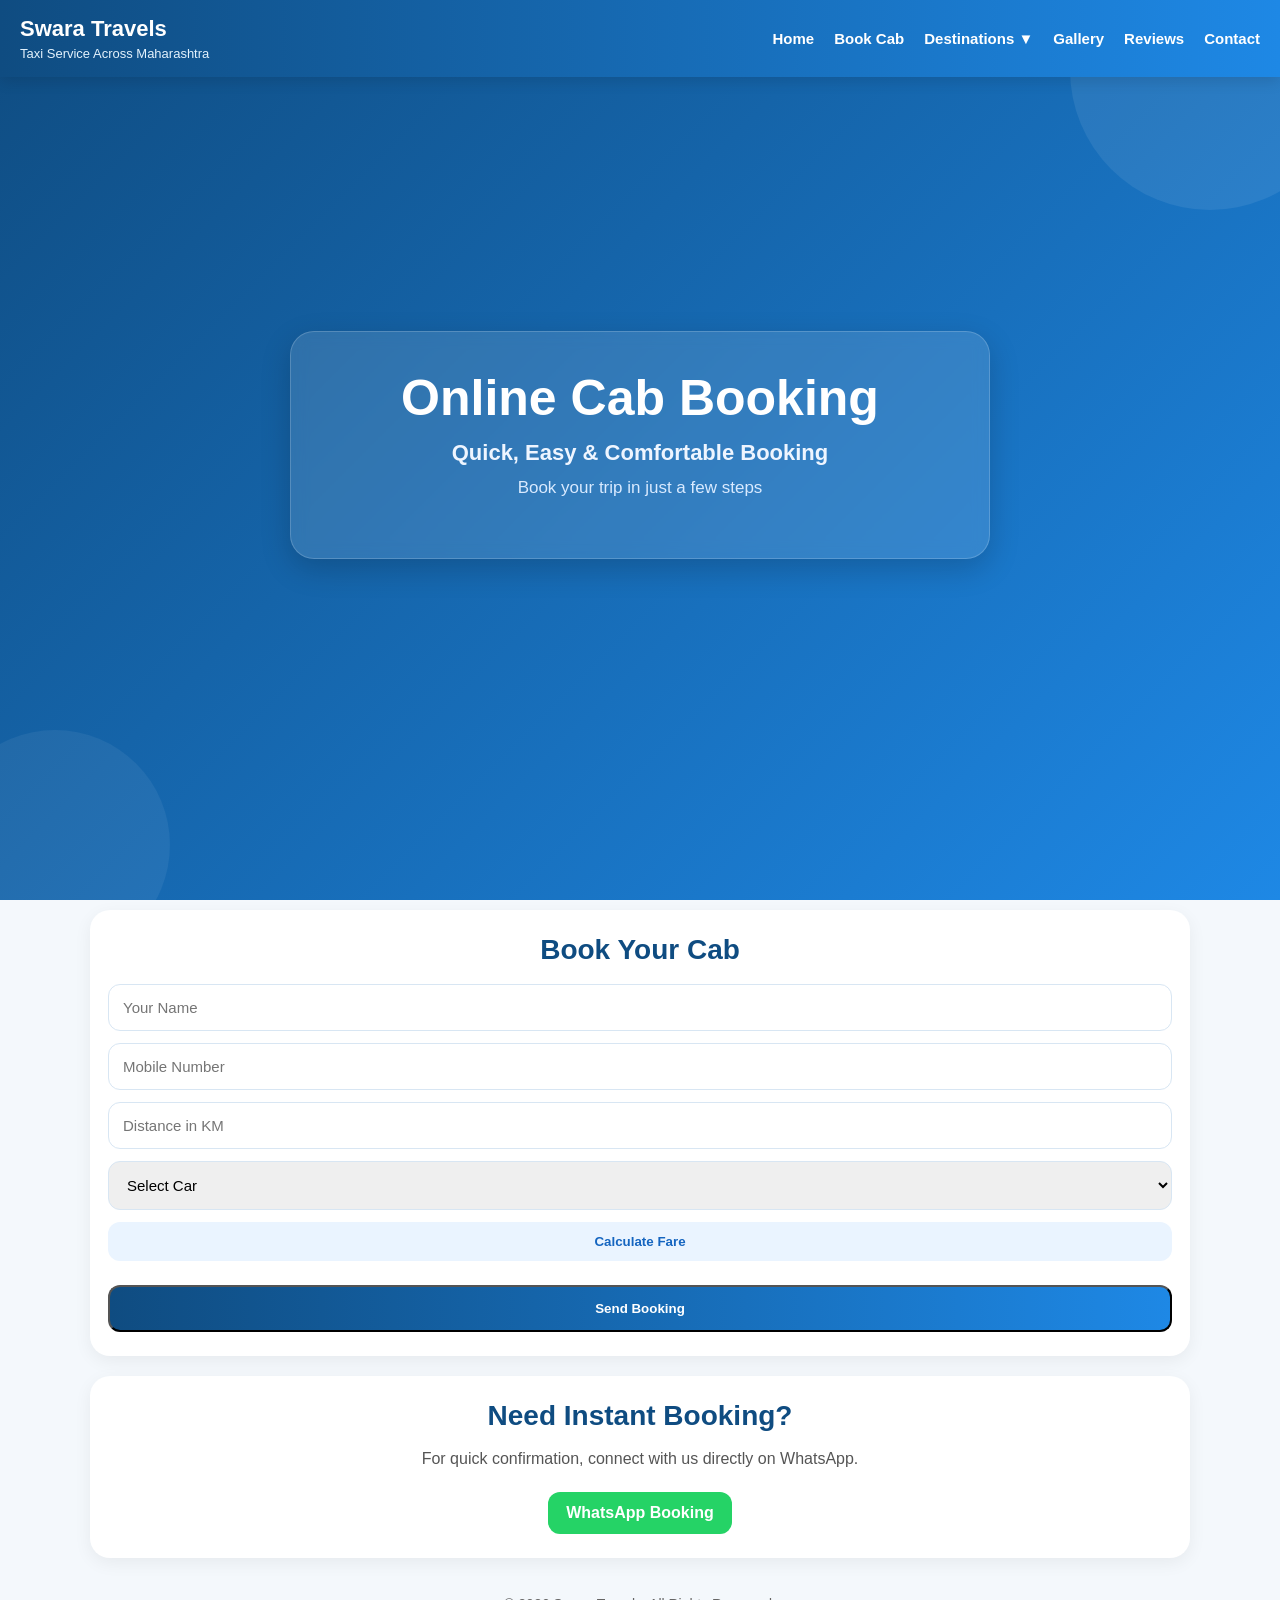
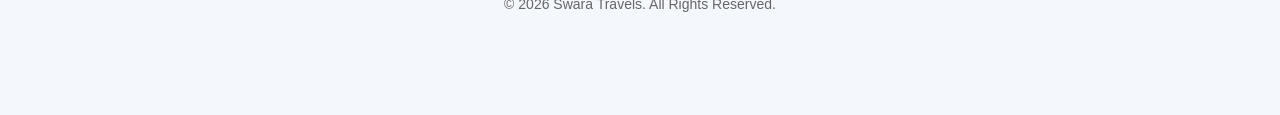
<file: book-cab.html>
<!DOCTYPE html>
<html lang="en">
<head>
  <meta charset="UTF-8" />
  <meta name="viewport" content="width=device-width, initial-scale=1.0" />
  <title>Book Cab | Swara Travels</title>
  <meta name="description" content="Book your cab online with Swara Travels." />
  <link rel="stylesheet" href="style.css" />
</head>
<body>
  
<header class="top-header">
  <div class="logo-box">
    <h1>Swara Travels</h1>
    <p>Taxi Service Across Maharashtra</p>
  </div>

  <!-- Mobile Menu Button -->
  <div class="menu-toggle" onclick="toggleMenu()">☰</div>

  <nav class="desktop-nav" id="navMenu">
    <a href="index.html">Home</a>
    <a href="book-cab.html">Book Cab</a>

    <div class="dropdown">
      <a href="#" onclick="toggleDropdown(event)">Destinations ▼</a>

      <div class="dropdown-menu" id="dropdownMenu">
        <a href="Ashtavinayak.html">Ashtavinayak Tour</a>
        <a href="nashik.html">Nashik Tour</a>
        <a href="solapur.html">Solapur Tour</a>
      </div>
    </div>

    <a href="#gallery">Gallery</a>
    <a href="reviews.html">Reviews</a>
    <a href="contact.html">Contact</a>
  </nav>
</header>
  
  <section class="hero" style="min-height: 42vh;">
    <div class="hero-overlay">
      <h2>Online Cab Booking</h2>
      <h3>Quick, Easy & Comfortable Booking</h3>
      <p>Book your trip in just a few steps</p>
    </div>
  </section>

  <section class="section-card" style="margin-top: 10px;">
    <h2>Book Your Cab</h2>

    <form id="bookingForm" class="booking-form">
      <input type="text" id="name" placeholder="Your Name" required />
      <input type="tel" id="mobile" placeholder="Mobile Number" maxlength="10" required />
      <input type="number" id="km" placeholder="Distance in KM" />

      <select id="car" required>
        <option value="">Select Car</option>
        <option value="Xcent Prime T Permit">Xcent Prime T Permit</option>
        <option value="Ertiga">Ertiga</option>
        <option value="Kia Carens">Kia Carens</option>
        <option value="Swift Dzire">Swift Dzire</option>
        <option value="WagonR">WagonR</option>
        <option value="Chevrolet Enjoy">Chevrolet Enjoy</option>
      </select>

      <button type="button" class="outline-btn" onclick="calculateFare()">
        Calculate Fare
      </button>

      <p id="fare" class="fare-text"></p>

      <button type="submit" class="full-btn">Send Booking</button>
    </form>
  </section>

  <section class="section-card contact-box">
    <h2>Need Instant Booking?</h2>
    <p style="margin-bottom: 12px; color: #555;">
      For quick confirmation, connect with us directly on WhatsApp.
    </p>
    <a class="whatsapp" href="https://wa.me/918104050420">WhatsApp Booking</a>
  </section>

  <footer>
    <p>© 2026 Swara Travels. All Rights Reserved.</p>
  </footer>

  <nav class="bottom-nav">
    <a href="index.html" class="nav-item"><span>🏠</span><small>Home</small></a>
    <a href="book-cab.html" class="nav-item active"><span>🚕</span><small>Book</small></a>
    <a href="swa.html#gallery" class="nav-item"><span>🖼️</span><small>Cars</small></a>
    <a href="contact.html" class="nav-item"><span>📞</span><small>Contact</small></a>
    <a href="reviews.html" class="nav-item"><span>⭐</span><small>Reviews</small></a>
  </nav>

  <script>
    function calculateFare() {
      const km = document.getElementById("km").value;
      const fareText = document.getElementById("fare");

      if (km === "" || km <= 0) {
        fareText.innerText = "Please enter valid distance.";
        return;
      }

      const ratePerKm = 14;
      const totalFare = km * ratePerKm;

      fareText.innerText = "Estimated Fare: ₹" + totalFare;
    }

    document.getElementById("bookingForm").addEventListener("submit", function (e) {
      e.preventDefault();

      const name = document.getElementById("name").value.trim();
      const mobile = document.getElementById("mobile").value.trim();
      const km = document.getElementById("km").value.trim();
      const car = document.getElementById("car").value;

      if (!name || !mobile || !car) {
        alert("Please fill all required details.");
        return;
      }

      if (mobile.length !== 10 || isNaN(mobile)) {
        alert("Please enter valid 10-digit mobile number.");
        return;
      }

      const message =
`Hello Swara Travels,

I want to book a cab.

Name: ${name}
Mobile: ${mobile}
Selected Car: ${car}
Distance: ${km || "Not entered"} KM`;

      const whatsappURL =
        "https://wa.me/918104050420?text=" + encodeURIComponent(message);

      window.open(whatsappURL, "_blank");

      alert("Booking details sent successfully!");
      document.getElementById("bookingForm").reset();
      document.getElementById("fare").innerText = "";
    });
  </script>
</body>
</html>
</file>
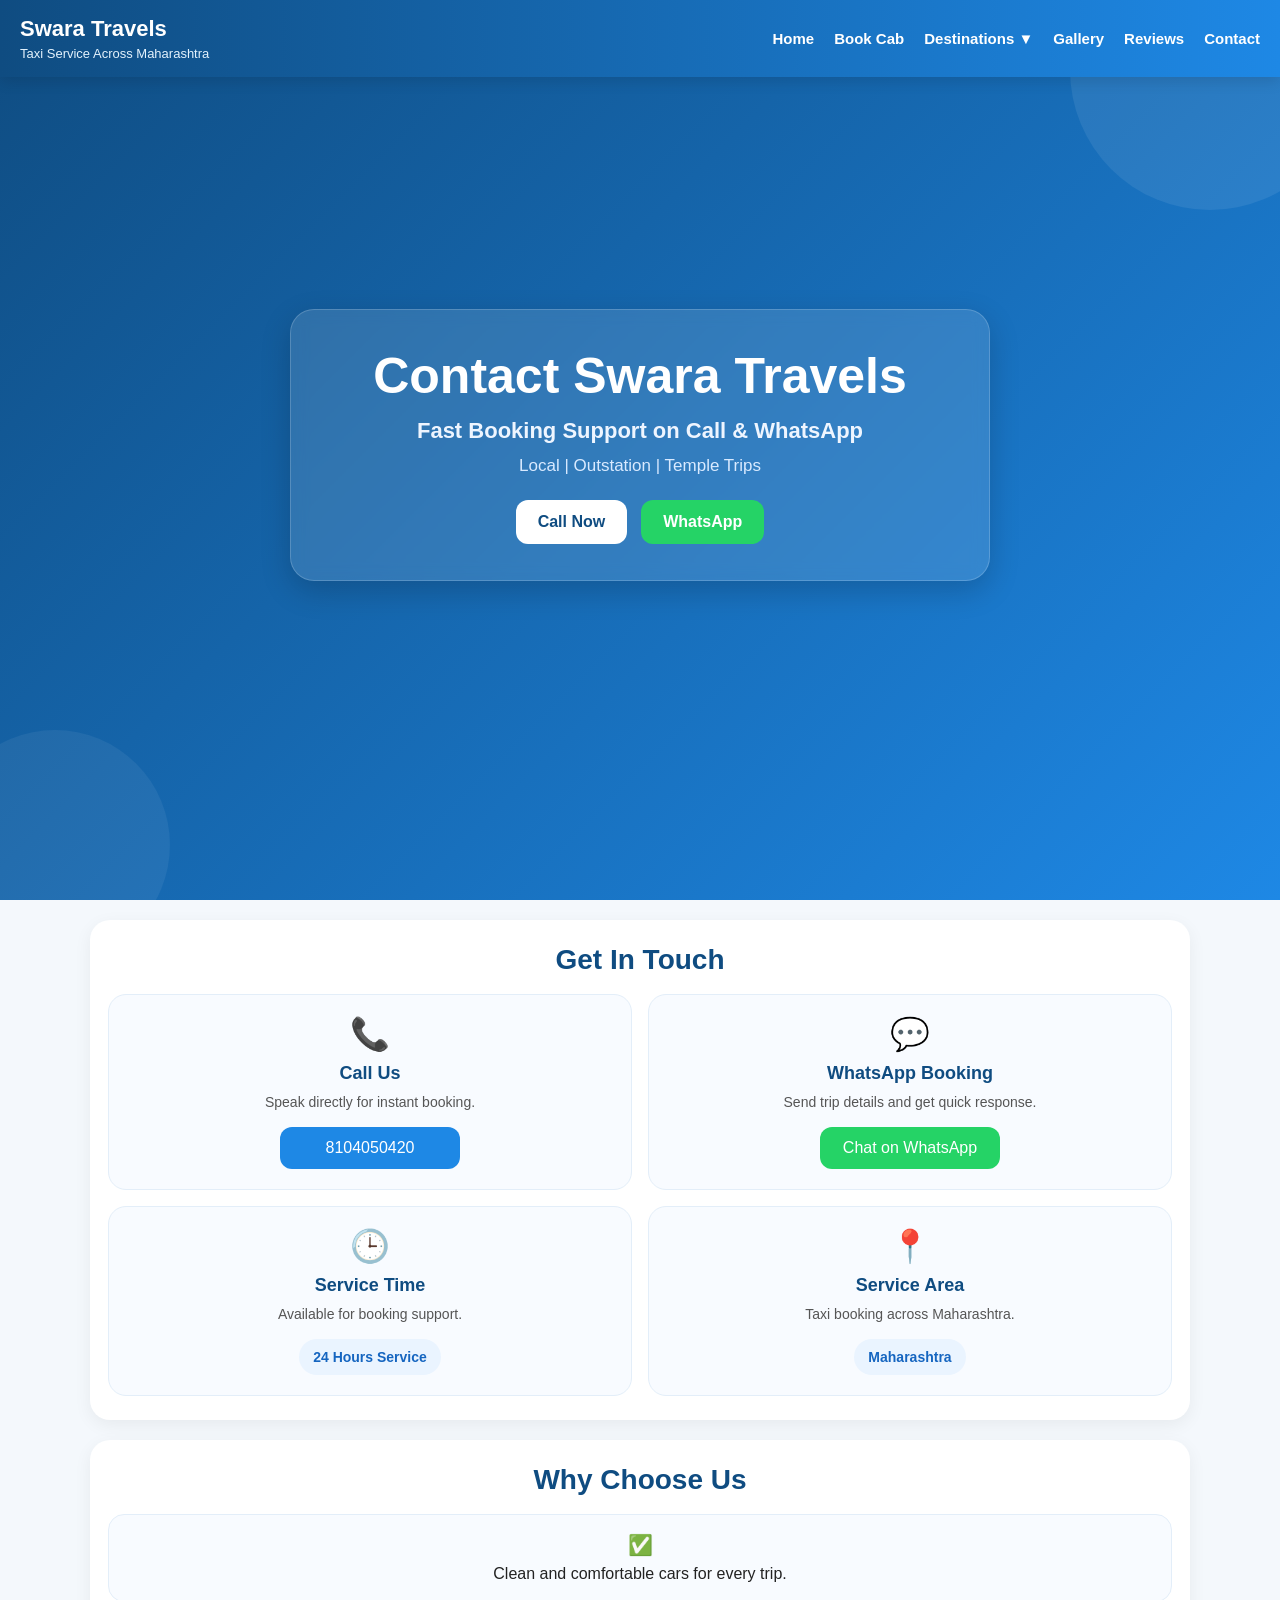
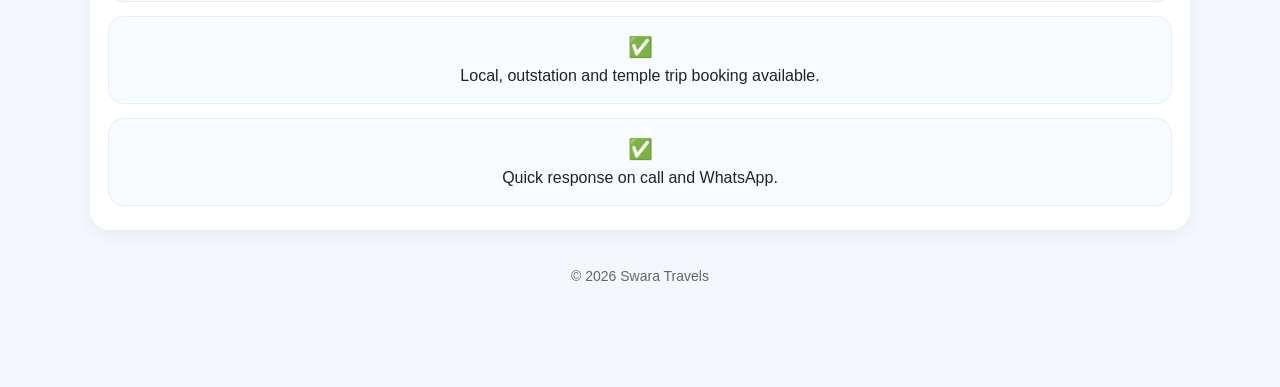
<file: contact.html>
<!DOCTYPE html>
<html lang="en">
<head>
  <meta charset="UTF-8" />
  <meta name="viewport" content="width=device-width, initial-scale=1.0" />
  <title>Contact | Swara Travels</title>
  <meta name="description" content="Contact Swara Travels for cab booking across Maharashtra." />
  <link rel="stylesheet" href="style.css" />
</head>
<body>

  <header class="top-header">
  <div class="logo-box">
    <h1>Swara Travels</h1>
    <p>Taxi Service Across Maharashtra</p>
  </div>

  <!-- Mobile Menu Button -->
  <div class="menu-toggle" onclick="toggleMenu()">☰</div>

  <nav class="desktop-nav" id="navMenu">
    <a href="index.html">Home</a>
    <a href="book-cab.html">Book Cab</a>

    <div class="dropdown">
      <a href="#" onclick="toggleDropdown(event)">Destinations ▼</a>

      <div class="dropdown-menu" id="dropdownMenu">
        <a href="Ashtavinayak.html">Ashtavinayak Tour</a>
        <a href="nashik.html">Nashik Tour</a>
        <a href="solapur.html">Solapur Tour</a>
      </div>
    </div>

    <a href="#gallery">Gallery</a>
    <a href="reviews.html">Reviews</a>
    <a href="contact.html">Contact</a>
  </nav>
</header>
  
  <section class="hero contact-hero">
    <div class="hero-overlay">
      <h2>Contact Swara Travels</h2>
      <h3>Fast Booking Support on Call & WhatsApp</h3>
      <p>Local | Outstation | Temple Trips</p>

      <div class="hero-buttons">
        <a href="tel:+918104050420" class="primary-btn">Call Now</a>
        <a href="https://wa.me/918104050420" class="secondary-btn">WhatsApp</a>
      </div>
    </div>
  </section>

  <section class="section-card contact-box">
    <h2>Get In Touch</h2>

    <div class="contact-grid">
      <div class="contact-card">
        <div class="contact-icon">📞</div>
        <h3>Call Us</h3>
        <p>Speak directly for instant booking.</p>
        <a href="tel:+918104050420" class="contact-btn blue-btn">8104050420</a>
      </div>

      <div class="contact-card">
        <div class="contact-icon">💬</div>
        <h3>WhatsApp Booking</h3>
        <p>Send trip details and get quick response.</p>
        <a href="https://wa.me/918104050420" class="contact-btn green-btn">Chat on WhatsApp</a>
      </div>

      <div class="contact-card">
        <div class="contact-icon">🕒</div>
        <h3>Service Time</h3>
        <p>Available for booking support.</p>
        <span class="info-badge">24 Hours Service</span>
      </div>

      <div class="contact-card">
        <div class="contact-icon">📍</div>
        <h3>Service Area</h3>
        <p>Taxi booking across Maharashtra.</p>
        <span class="info-badge">Maharashtra</span>
      </div>
    </div>
  </section>

  <section class="section-card">
    <h2>Why Choose Us</h2>

    <div class="reviews-wrap">
      <div class="review">
        <p class="stars">✅</p>
        <p>Clean and comfortable cars for every trip.</p>
      </div>

      <div class="review">
        <p class="stars">✅</p>
        <p>Local, outstation and temple trip booking available.</p>
      </div>

      <div class="review">
        <p class="stars">✅</p>
        <p>Quick response on call and WhatsApp.</p>
      </div>
    </div>
  </section>

  <footer>
    <p>© 2026 Swara Travels</p>
  </footer>

    <nav class="bottom-nav">
    <a href="index.html" class="nav-item"><span>🏠</span><small>Home</small></a>
    <a href="book-cab.html" class="nav-item"><span>🚕</span><small>Book</small></a>
    <a href="index.html#gallery" class="nav-item"><span>🖼️</span><small>Cars</small></a>
    <a href="contact.html" class="nav-item active"><span>📞</span><small>Contact</small></a>
    <a href="reviews.html" class="nav-item"><span>⭐</span><small>Reviews</small></a>
  </nav>

</body>
</html>
</file>
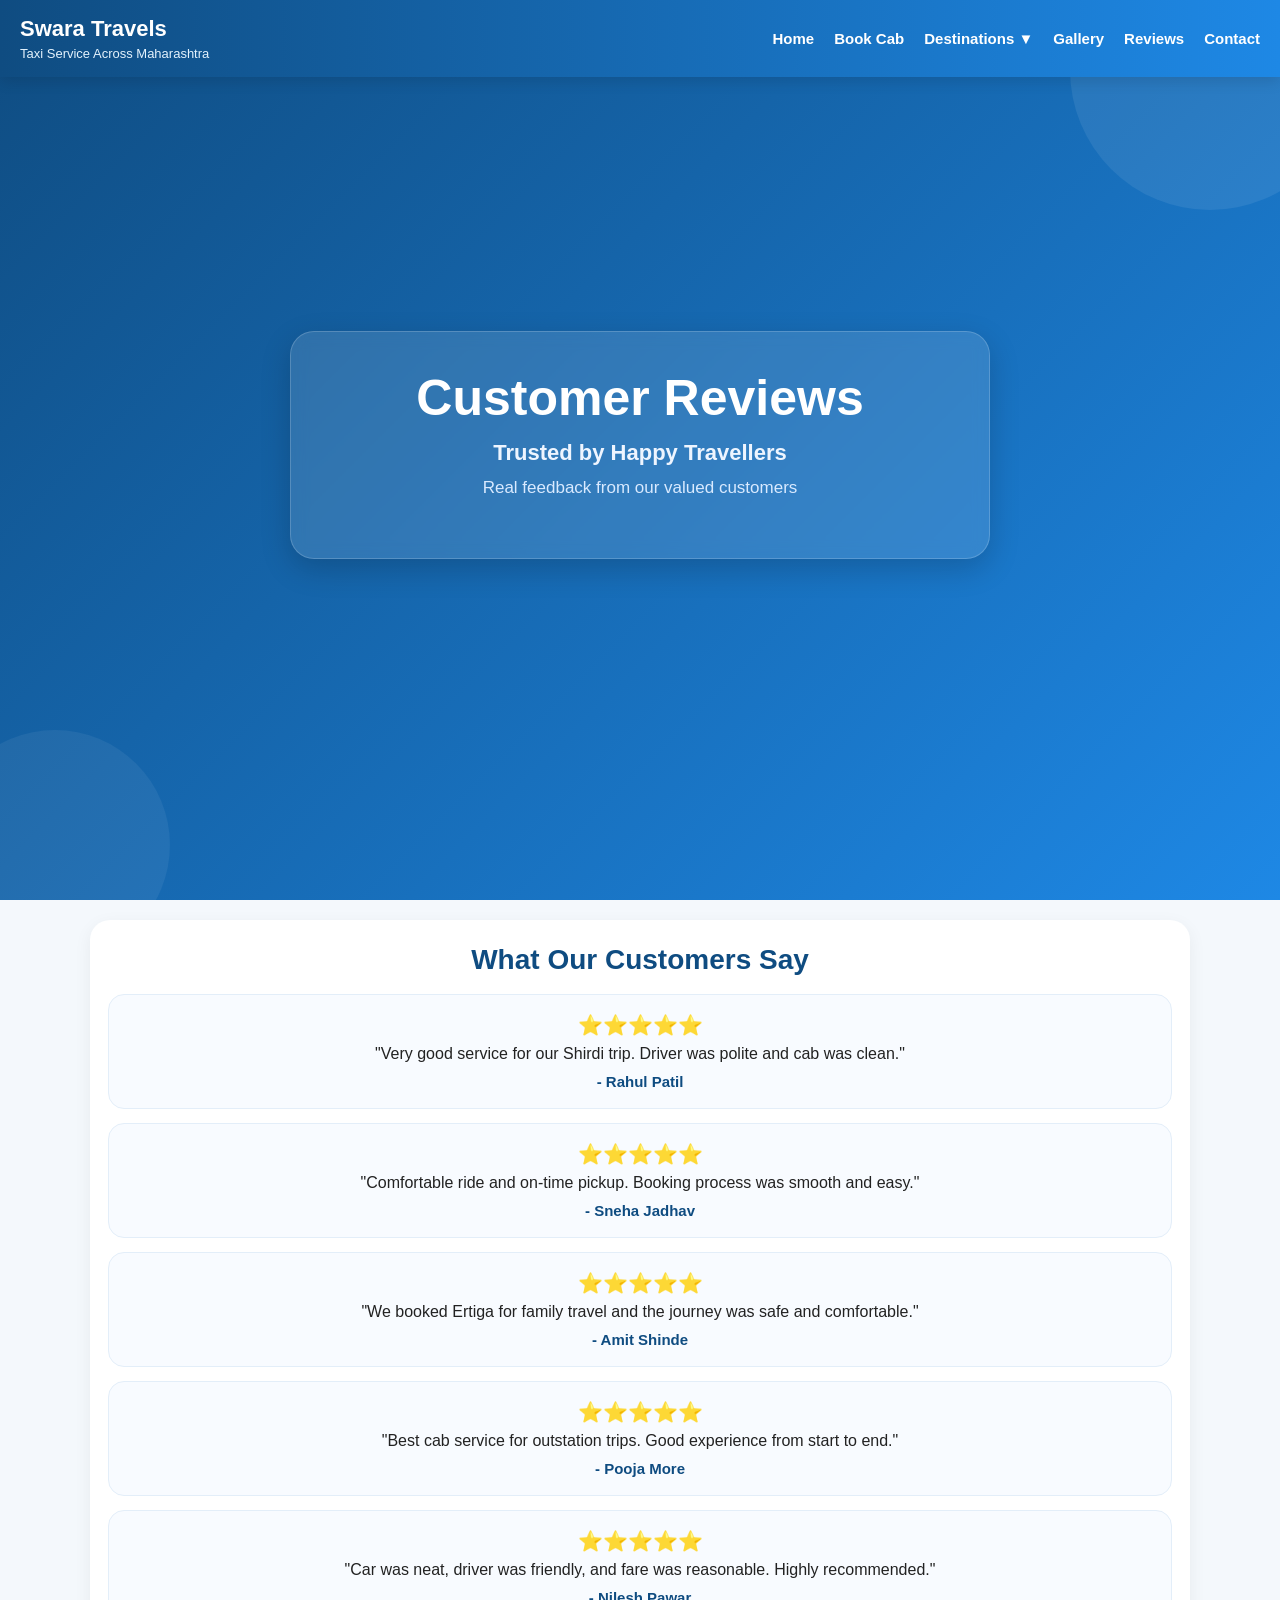
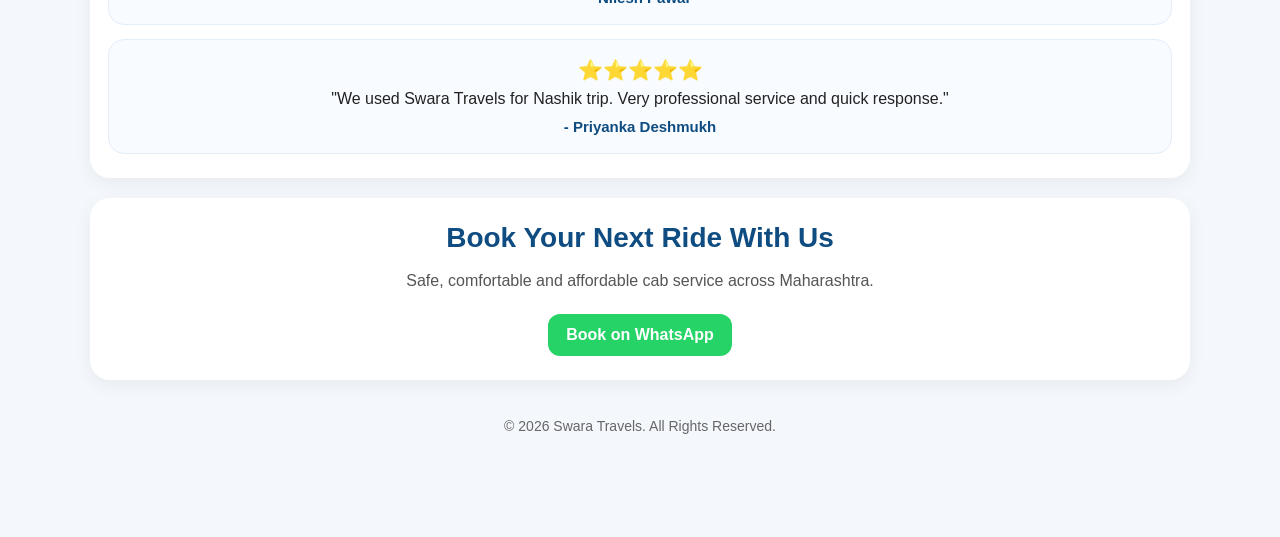
<file: reviews.html>
<!DOCTYPE html>
<html lang="en">
<head>
  <meta charset="UTF-8" />
  <meta name="viewport" content="width=device-width, initial-scale=1.0" />
  <title>Customer Reviews | Swara Travels</title>
  <meta name="description" content="Read customer reviews of Swara Travels taxi service." />
  <link rel="stylesheet" href="style.css" />
</head>
<body>

<header class="top-header">
  <div class="logo-box">
    <h1>Swara Travels</h1>
    <p>Taxi Service Across Maharashtra</p>
  </div>

  <!-- Mobile Menu Button -->
  <div class="menu-toggle" onclick="toggleMenu()">☰</div>

  <nav class="desktop-nav" id="navMenu">
    <a href="index.html">Home</a>
    <a href="book-cab.html">Book Cab</a>

    <div class="dropdown">
      <a href="#" onclick="toggleDropdown(event)">Destinations ▼</a>

      <div class="dropdown-menu" id="dropdownMenu">
        <a href="Ashtavinayak.html">Ashtavinayak Tour</a>
        <a href="nashik.html">Nashik Tour</a>
        <a href="solapur.html">Solapur Tour</a>
      </div>
    </div>

    <a href="#gallery">Gallery</a>
    <a href="reviews.html">Reviews</a>
    <a href="contact.html">Contact</a>
  </nav>
</header>
  
  <section class="hero" style="min-height: 42vh;">
    <div class="hero-overlay">
      <h2>Customer Reviews</h2>
      <h3>Trusted by Happy Travellers</h3>
      <p>Real feedback from our valued customers</p>
    </div>
  </section>

  <section class="section-card">
    <h2>What Our Customers Say</h2>

    <div class="reviews-wrap">
      <div class="review">
        <p class="stars">⭐⭐⭐⭐⭐</p>
        <p>"Very good service for our Shirdi trip. Driver was polite and cab was clean."</p>
        <h4>- Rahul Patil</h4>
      </div>

      <div class="review">
        <p class="stars">⭐⭐⭐⭐⭐</p>
        <p>"Comfortable ride and on-time pickup. Booking process was smooth and easy."</p>
        <h4>- Sneha Jadhav</h4>
      </div>

      <div class="review">
        <p class="stars">⭐⭐⭐⭐⭐</p>
        <p>"We booked Ertiga for family travel and the journey was safe and comfortable."</p>
        <h4>- Amit Shinde</h4>
      </div>

      <div class="review">
        <p class="stars">⭐⭐⭐⭐⭐</p>
        <p>"Best cab service for outstation trips. Good experience from start to end."</p>
        <h4>- Pooja More</h4>
      </div>

      <div class="review">
        <p class="stars">⭐⭐⭐⭐⭐</p>
        <p>"Car was neat, driver was friendly, and fare was reasonable. Highly recommended."</p>
        <h4>- Nilesh Pawar</h4>
      </div>

      <div class="review">
        <p class="stars">⭐⭐⭐⭐⭐</p>
        <p>"We used Swara Travels for Nashik trip. Very professional service and quick response."</p>
        <h4>- Priyanka Deshmukh</h4>
      </div>
    </div>
  </section>

  <section class="section-card contact-box">
    <h2>Book Your Next Ride With Us</h2>
    <p style="margin-bottom: 12px; color: #555;">
      Safe, comfortable and affordable cab service across Maharashtra.
    </p>
    <a class="whatsapp" href="https://wa.me/918104050420">Book on WhatsApp</a>
  </section>

  <footer>
    <p>© 2026 Swara Travels. All Rights Reserved.</p>
  </footer>

    <nav class="bottom-nav">
    <a href="index.html" class="nav-item"><span>🏠</span><small>Home</small></a>
    <a href="book-cab.html" class="nav-item"><span>🚕</span><small>Book</small></a>
    <a href="index.html#gallery" class="nav-item"><span>🖼️</span><small>Cars</small></a>
    <a href="contact.html" class="nav-item"><span>📞</span><small>Contact</small></a>
    <a href="reviews.html" class="nav-item active"><span>⭐</span><small>Reviews</small></a>
  </nav>

</body>
</html>
</file>
<file: style.css>
* {
  margin: 0;
  padding: 0;
  box-sizing: border-box;
  font-family: Arial, sans-serif;
}

html {
  scroll-behavior: smooth;
}

body {
  background: #f4f8fc;
  color: #222;
  padding-bottom: 85px;
}

/* Top Header */
.top-header {
  position: fixed;
  top: 0;
  left: 0;
  width: 100%;
  background: linear-gradient(90deg, #0f4c81, #1e88e5);
  color: white;
  z-index: 1000;
  padding: 16px 20px;
  display: flex;
  align-items: center;
  justify-content: space-between;
  box-shadow: 0 4px 14px rgba(0, 0, 0, 0.12);
}

.logo-box h1 {
  font-size: 22px;
  margin-bottom: 4px;
}

.logo-box p {
  font-size: 13px;
  color: #e3f2fd;
}

.desktop-nav {
  display: flex;
  gap: 24px;
}

.desktop-nav a {
  color: white;
  text-decoration: none;
  font-size: 15px;
  font-weight: 600;
  transition: 0.3s;
}

.desktop-nav a:hover {
  color: #d6ebff;
}

/* Hero Section */
.hero {
  height: 100vh;
  display: flex;
  align-items: center;
  justify-content: center;
  padding: 110px 20px 120px;
  background: linear-gradient(135deg, #0f4c81, #1e88e5);
  position: relative;
  overflow: hidden;
}

.hero::before {
  content: "";
  position: absolute;
  width: 280px;
  height: 280px;
  background: rgba(255, 255, 255, 0.08);
  border-radius: 50%;
  top: -70px;
  right: -70px;
}

.hero::after {
  content: "";
  position: absolute;
  width: 230px;
  height: 230px;
  background: rgba(255, 255, 255, 0.06);
  border-radius: 50%;
  bottom: -60px;
  left: -60px;
}

.hero-overlay {
  position: relative;
  z-index: 2;
  width: 100%;
  max-width: 700px;
  text-align: center;
  background: rgba(255, 255, 255, 0.12);
  border: 1px solid rgba(255, 255, 255, 0.18);
  backdrop-filter: blur(8px);
  -webkit-backdrop-filter: blur(8px);
  border-radius: 24px;
  padding: 36px 24px;
  box-shadow: 0 10px 30px rgba(0, 0, 0, 0.18);
}

.hero-overlay h2 {
  font-size: clamp(26px, 6vw, 50px);
  line-height: 1.2;
  color: white;
  margin-bottom: 12px;
  font-weight: 800;
  text-align: center;
  word-break: keep-all;
  overflow-wrap: break-word;
}

.hero-overlay h3 {
  font-size: 22px;
  color: #eef5ff;
  margin-bottom: 12px;
  font-weight: 600;
}

.hero-overlay p {
  font-size: 17px;
  color: #d9eaff;
  margin-bottom: 24px;
}

.hero-buttons {
  display: flex;
  justify-content: center;
  gap: 14px;
  flex-wrap: wrap;
}

.primary-btn,
.secondary-btn,
.outline-btn,
.contact-btn,
.book-car-btn {
  text-decoration: none;
  border: none;
  cursor: pointer;
  transition: 0.3s ease;
}

.primary-btn {
  background: #ffffff;
  color: #0f4c81;
  padding: 13px 22px;
  border-radius: 12px;
  font-weight: bold;
}

.primary-btn:hover {
  transform: translateY(-2px);
}

.secondary-btn {
  background: #25d366;
  color: white;
  padding: 13px 22px;
  border-radius: 12px;
  font-weight: bold;
}

.secondary-btn:hover {
  transform: translateY(-2px);
  background: #1ebe5d;
}

.outline-btn {
  background: #eaf4ff;
  color: #1565c0;
  padding: 12px 16px;
  border-radius: 12px;
  font-weight: bold;
}

.outline-btn:hover {
  background: #d8ebff;
}

/* Common Section */
.section-card {
  background: white;
  margin: 20px auto;
  width: calc(100% - 24px);
  max-width: 1100px;
  border-radius: 20px;
  padding: 24px 18px;
  box-shadow: 0 5px 18px rgba(0, 0, 0, 0.06);
}

.section-card h2 {
  text-align: center;
  color: #0f4c81;
  margin-bottom: 18px;
  font-size: 28px;
}

/* Booking Form */
.booking-form {
  display: flex;
  flex-direction: column;
  gap: 12px;
}

.booking-form input,
.booking-form select {
  width: 100%;
  padding: 14px;
  border: 1px solid #d8e6f3;
  border-radius: 12px;
  font-size: 15px;
  outline: none;
}

.booking-form input:focus,
.booking-form select:focus {
  border-color: #1e88e5;
}

.fare-text {
  color: #0f4c81;
  font-weight: bold;
  font-size: 15px;
}

.full-btn {
  width: 100%;
  background: linear-gradient(90deg, #0f4c81, #1e88e5);
  color: white;
  padding: 14px;
  border-radius: 12px;
  font-weight: bold;
}

.full-btn:hover {
  opacity: 0.95;
}

/* Destinations */
.destinations {
  display: grid;
  grid-template-columns: repeat(2, 1fr);
  gap: 14px;
}

.place {
  background: #f8fbff;
  border: 1px solid #e3eef9;
  border-radius: 16px;
  padding: 16px 10px;
  text-align: center;
}

.place img {
  width: 42px;
  margin-bottom: 8px;
}

.place p {
  font-size: 14px;
  font-weight: 600;
  color: #0f4c81;
}

/* Cars */
.cars-grid {
  display: grid;
  grid-template-columns: 1fr;
  gap: 16px;
}

.car-card {
  background: #f8fbff;
  border: 1px solid #e3eef9;
  border-radius: 18px;
  overflow: hidden;
  box-shadow: 0 4px 14px rgba(0, 0, 0, 0.08);
}

.car-card img {
  width: 100%;
  height: 220px;
  object-fit: cover;
}

.car-content {
  padding: 14px;
}

.car-card h3 {
  font-size: 19px;
  color: #0f4c81;
  margin-bottom: 8px;
}

.car-card p {
  font-size: 14px;
  color: #555;
  line-height: 1.5;
  margin-bottom: 12px;
}

.car-features {
  display: flex;
  flex-wrap: wrap;
  gap: 10px;
  margin-bottom: 14px;
}

.car-features span {
  background: #eaf4ff;
  color: #1565c0;
  font-size: 13px;
  font-weight: 600;
  padding: 8px 12px;
  border-radius: 999px;
}

.book-car-btn {
  display: inline-block;
  width: 100%;
  text-align: center;
  background: #25d366;
  color: white;
  padding: 12px;
  border-radius: 12px;
  font-weight: bold;
}

.book-car-btn:hover {
  background: #1ebe5d;
}

/* Reviews */
.reviews-wrap {
  display: grid;
  gap: 14px;
}

.review {
  background: #f8fbff;
  border: 1px solid #e3eef9;
  border-radius: 16px;
  padding: 18px;
  text-align: center;
}

.stars {
  font-size: 20px;
  margin-bottom: 8px;
}

/* Contact */
.contact-box {
  text-align: center;
}

.whatsapp {
  display: inline-block;
  margin-top: 12px;
  background: #25d366;
  color: white;
  text-decoration: none;
  padding: 12px 18px;
  border-radius: 12px;
  font-weight: bold;
}

.whatsapp:hover {
  background: #1ebe5d;
}

.contact-grid {
  display: grid;
  grid-template-columns: 1fr;
  gap: 16px;
}

.contact-card {
  background: #f8fbff;
  border: 1px solid #e3eef9;
  border-radius: 18px;
  padding: 20px 16px;
  text-align: center;
}

.contact-icon {
  font-size: 32px;
  margin-bottom: 10px;
}

.contact-card h3 {
  font-size: 18px;
  color: #0f4c81;
  margin-bottom: 8px;
}

.contact-card p {
  font-size: 14px;
  color: #555;
  margin-bottom: 14px;
  line-height: 1.5;
}

.blue-btn {
  background: #1e88e5;
  color: white;
  padding: 12px 16px;
  border-radius: 12px;
  display: inline-block;
  min-width: 180px;
}

.green-btn {
  background: #25d366;
  color: white;
  padding: 12px 16px;
  border-radius: 12px;
  display: inline-block;
  min-width: 180px;
}

.info-badge {
  display: inline-block;
  background: #eaf4ff;
  color: #1565c0;
  padding: 10px 14px;
  border-radius: 999px;
  font-weight: 600;
  font-size: 14px;
}

/* Footer */
footer {
  text-align: center;
  padding: 18px;
  color: #666;
  font-size: 14px;
}

/* Bottom Nav */
.bottom-nav {
  position: fixed;
  bottom: 0;
  left: 0;
  width: 100%;
  background: white;
  box-shadow: 0 -4px 14px rgba(0, 0, 0, 0.08);
  display: none;
  justify-content: space-around;
  padding: 10px 0;
  z-index: 999;
}

.nav-item {
  text-decoration: none;
  color: #777;
  display: flex;
  flex-direction: column;
  align-items: center;
  font-size: 13px;
}

.nav-item span {
  font-size: 20px;
  margin-bottom: 4px;
}

.nav-item.active,
.nav-item:hover {
  color: #1e88e5;
}

/* Responsive */
@media (max-width: 768px) {
  .desktop-nav {
    display: none;
  }

  .bottom-nav {
    display: flex;
  }

  .hero {
    min-height: 85vh;
    padding: 95px 16px 110px;
  }

  .hero-overlay {
    padding: 28px 18px;
    border-radius: 20px;
  }

  .hero-overlay h2 {
    font-size: 34px;
  }

  .hero-overlay h3 {
    font-size: 18px;
  }

  .hero-overlay p {
    font-size: 15px;
  }

  .section-card h2 {
    font-size: 24px;
  }
}

@media (min-width: 769px) {
  .destinations {
    grid-template-columns: repeat(4, 1fr);
  }

  .cars-grid {
    grid-template-columns: repeat(2, 1fr);
  }

  .contact-grid {
    grid-template-columns: repeat(2, 1fr);
  }
} 
.review h4 {
  margin-top: 10px;
  font-size: 15px;
  color: #0f4c81;
  font-weight: 700;
} 

.city-menu a{

display:block;
padding:8px;
background:#eee;
margin:5px;
text-decoration:none;

}

.tour{

padding:40px;
border-bottom:1px solid #ddd;

} 

.dropdown-menu{

display:none;
position:absolute;
background:#0d3b66;
padding:10px;
min-width:150px;
z-index:1000;

}

.dropdown-menu a{

display:block;
color:white;
padding:8px;
text-decoration:none;

}

.dropdown-menu a:hover{

background:#145da0;

}

/* Desktop hover only */
@media (min-width: 769px) {
  .dropdown:hover .dropdown-menu {
    display: block;
  }
}

/* Mobile menu button */
.menu-toggle {
  display: none;
  font-size: 28px;
  cursor: pointer;
}

/* Default nav */
.desktop-nav {
  display: flex;
  gap: 20px;
}



/* Mobile view */
@media (max-width: 768px) {

  .menu-toggle {
    display: block;
  }

  .desktop-nav {
    display: none;
    flex-direction: column;
    background: #0f4c81;
    position: absolute;
    top: 62px;
    left: 0;
    right: 0;
    width: 100%;
    padding: 10px 0;
    z-index: 999;
    box-shadow: 0 6px 16px rgba(0,0,0,0.15);
  }

  .desktop-nav.active {
    display: flex;
  }

  .desktop-nav > a,
  .desktop-nav .dropdown > a {
    color: white !important;
    padding: 12px 20px;
    font-size: 15px;
    border-bottom: 1px solid rgba(255,255,255,0.1);
  }

  .dropdown {
    position: relative;
  }

  .dropdown-menu {
    position: static;
    display: none;
    flex-direction: column;
    background: rgba(255,255,255,0.12);
    padding: 0;
    margin: 0;
    border-radius: 0;
    min-width: unset;
  }

  .dropdown-menu.show {
    display: flex;
  }

  .dropdown-menu a {
    color: white !important;
    padding: 11px 20px 11px 36px;
    font-size: 14px;
    border-bottom: 1px solid rgba(255,255,255,0.08);
  }

  .dropdown-menu a:hover {
    background: rgba(255,255,255,0.15);
  }
}
</file>
